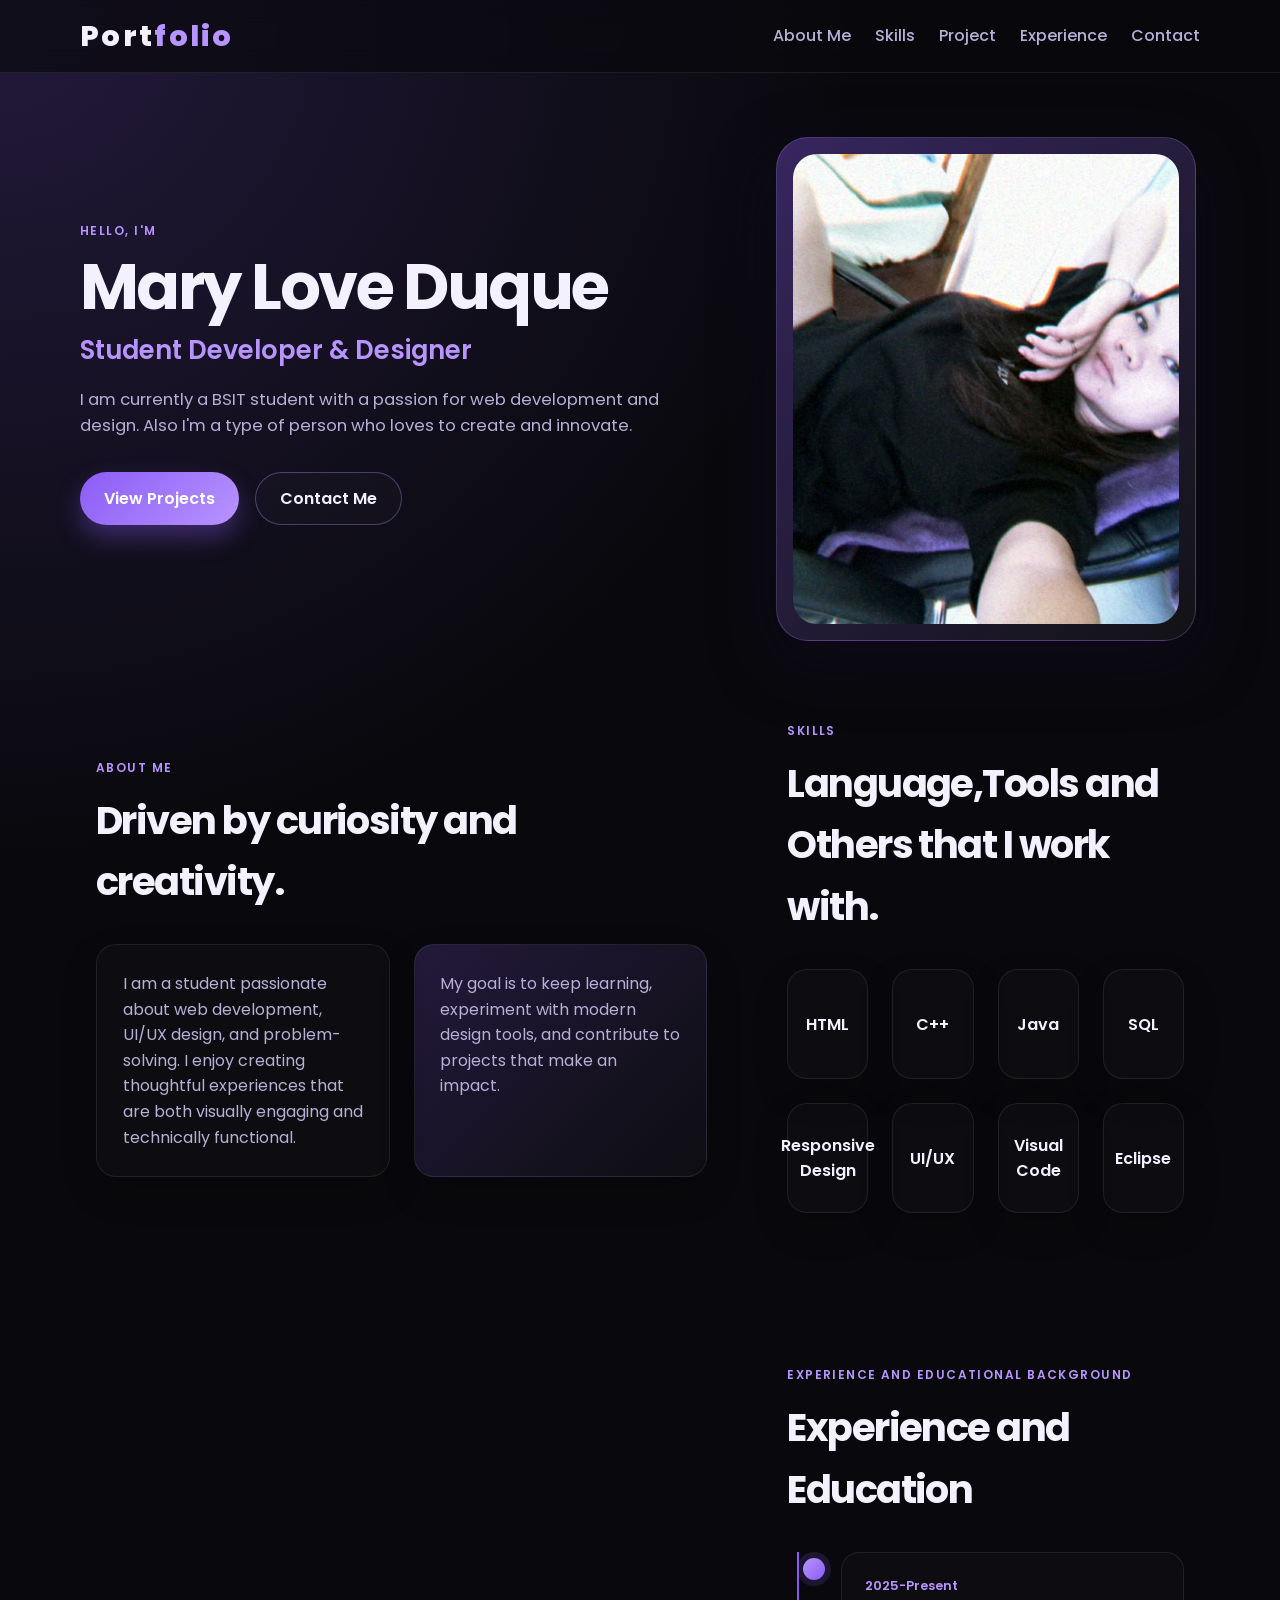
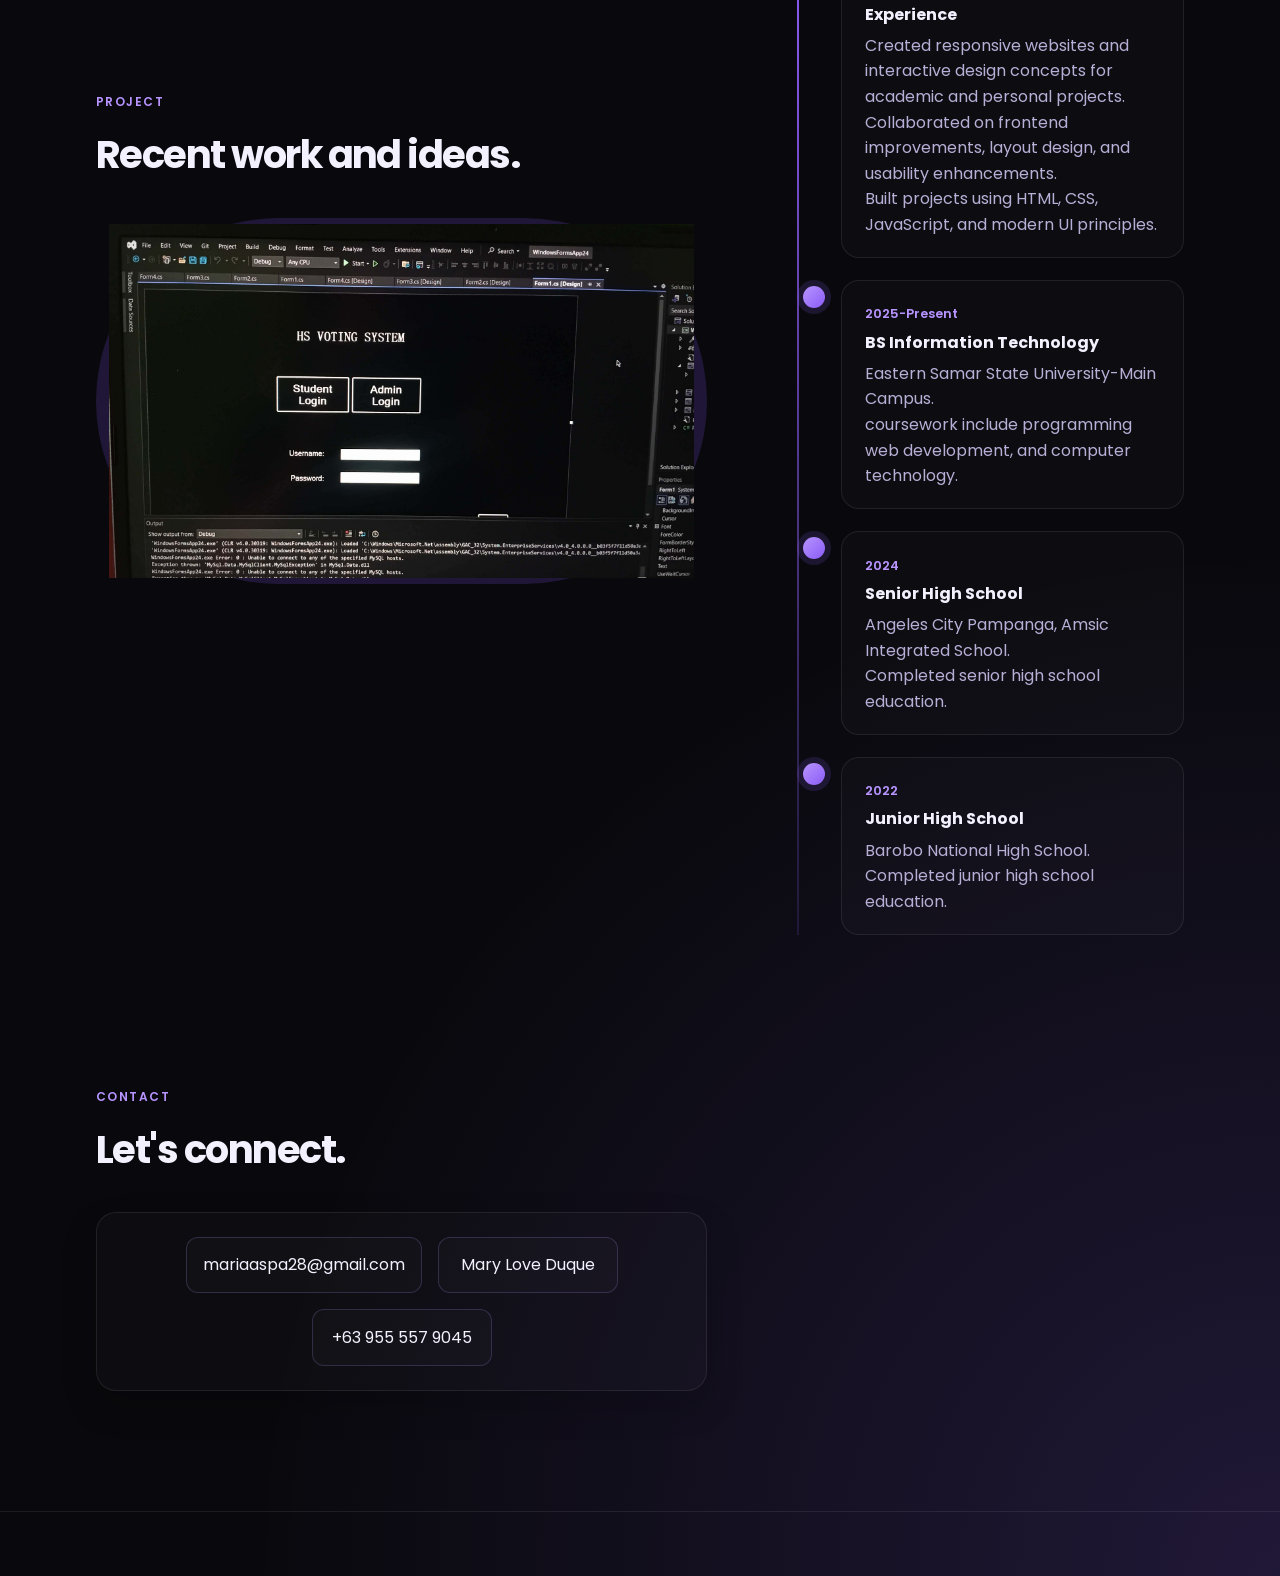
<file: index.html>
<!DOCTYPE html>
<html lang="en">
  <head>
    <meta charset="UTF-8" />
    <meta name="viewport" content="width=device-width, initial-scale=1.0" />
    <title>Student Portfolio</title>
    <link rel="preconnect" href="https://fonts.googleapis.com" />
    <link rel="preconnect" href="https://fonts.gstatic.com" crossorigin />
    <link
      href="https://fonts.googleapis.com/css2?family=Poppins:wght@400;500;600;700;800&display=swap"
      rel="stylesheet"
    />
    <link rel="stylesheet" href="style.css" />
  </head>
  <body>
    <header class="site-header">
      <nav class="navbar container">
        <div class="brand">Port<span>folio</span></div>
        <ul class="nav-links">
          <li><a href="#about">About Me</a></li>
          <li><a href="#skills">Skills</a></li>
          <li><a href="#projects">Project</a></li>
          <li><a href="#experience">Experience</a></li>
          <li><a href="#contact">Contact</a></li>
        </ul>
      </nav>
    </header>

    <main>
      <section class="hero container">
        <div class="hero-copy">
          <p class="eyebrow">Hello, I'm</p>
          <h1>Mary Love Duque</h1>
          <h2>Student Developer & Designer</h2>
          <p class="intro">
            I am currently a BSIT student with a passion for web development and design.
           Also I'm a type of person who loves to create and innovate.</p>
          <div class="cta-group">
            <a href="#projects" class="btn primary">View Projects</a>
            <a href="#contact" class="btn secondary">Contact Me</a>
          </div>
          <div class="mini-stats">
            
          </div>
        </div>

        <div class="hero-visual">
  <div class="profile-frame">
    <img
      src="./images/7b76f53e-5c79-40bb-9604-5a09e35d7447.jpg"
      alt="Mary Love Duque profile portrait"
    />
  </div>
</div>

      <section id="about" class="section container">
        <div class="section-heading">
          <p class="eyebrow">About Me</p>
          <h3>Driven by curiosity and creativity.</h3>
        </div>
        <div class="about-grid">
          <div class="about-card">
            <p>
              I am a student passionate about web development, UI/UX design, and
              problem-solving. I enjoy creating thoughtful experiences that are both
              visually engaging and technically functional.
            </p>
          </div>
          <div class="about-card highlight">
            <p>
              My goal is to keep learning, experiment with modern design tools, and
              contribute to projects that make an impact.
            </p>
          </div>
        </div>
      </section>

      <section id="skills" class="section container">
        <div class="section-heading">
          <p class="eyebrow">Skills</p>
          <h3>Language,Tools and Others that I work with.</h3>
        </div>
        <div class="skills-grid">
          <div class="skill-card"><span>HTML</span></div>
          <div class="skill-card"><span>C++</span></div>
          <div class="skill-card"><span>Java</span></div>
          <div class="skill-card"><span>SQL</span></div>
          <div class="skill-card"><span>Responsive Design</span></div>
          <div class="skill-card"><span>UI/UX</span></div>
          <div class="skill-card"><span>Visual Code</span></div>
          <div class="skill-card"><span>Eclipse</span></div>
        </div>
      </section>

      <section id="projects" class="section container">
        <div class="section-heading">
          <p class="eyebrow">Project</p>
          <h3>Recent work and ideas.</h3>
        </div>
          <article">
            <div class="project-badge">
              <img src="images/c8c3b118-d258-4df6-9033-a4bbf5bd6106.jpg" alt="">
            </div>
          </article>
        </div>
      </section>

      <section id="experience" class="section container">
        <div class="section-heading">
          <p class="eyebrow">Experience and Educational Background</p>
          <h3>Experience and Education</h3>
        </div>

        <div class="timeline">
          <div class="timeline-item">
            <div class="timeline-dot"></div>
            <div class="timeline-content">
              <span>2025-Present</span>
              <h4>Experience</h4>
              <p>Created responsive websites and interactive design concepts for academic and personal projects.</p>
              <p>Collaborated on frontend improvements, layout design, and usability enhancements.</p>
              <p>Built projects using HTML, CSS, JavaScript, and modern UI principles.</p>
            </div>
          </div>

          <div class="timeline-item">
            <div class="timeline-dot"></div>
            <div class="timeline-content">
             <span>2025-Present</span>
              <h4>BS Information Technology</h4>
              <p>Eastern Samar State University-Main Campus.</p>
              <p>coursework include programming web development, and computer technology.</p>

            </div>
          </div>

          <div class="timeline-item">
            <div class="timeline-dot"></div>
            <div class="timeline-content">
              <span>2024</span>
              <h4>Senior High School</h4>
              <p>Angeles City Pampanga, Amsic Integrated School.</p>
              <p>Completed senior high school education.</p>
            </div>

          </div>
          <div class="timeline-item">
            <div class="timeline-dot"></div>
            <div class="timeline-content">
              <span>2022</span>
              <h4>Junior High School</h4>
              <p>Barobo National High School.</p>
              <p>Completed junior high school education.</p>
            </div>
          </div>
        </div>
      </section>

      <section id="contact" class="section container">
        <div class="section-heading">
          <p class="eyebrow">Contact</p>
          <h3>Let's connect.</h3>
        </div>

        <div class="contact-box">
          <a href="mariaaspa28@gmail.com">mariaaspa28@gmail.com</a>
          <a href="https://www.facebook.com/marylove.duque.5" target="_blank" rel="noreferrer">Mary Love Duque</a>
          <a href="https://github.com" target="_blank" rel="noreferrer">+63 955 557 9045</a>
        </div>
      </section>
    </main>

    <footer class="site-footer">
      <p></p>
    </footer>
  </body>
</html>
</file>
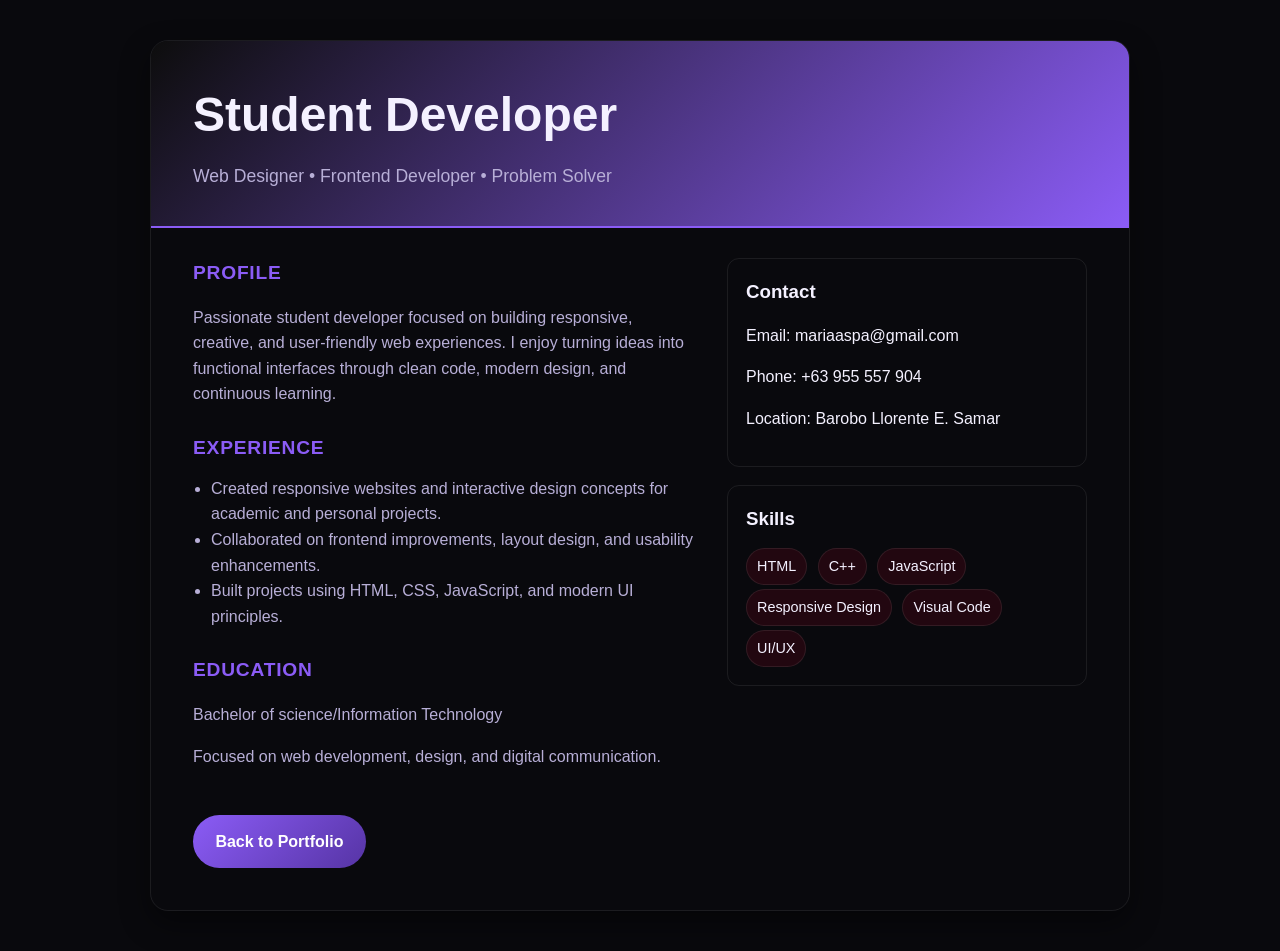
<file: resume.html>
<!DOCTYPE html>
<html lang="en">
<head>
    <meta charset="UTF-8" />
    <meta name="viewport" content="width=device-width, initial-scale=1.0" />
    <title>Resume | Student Portfolio</title>
    <style>
        :root {
         --bg: #09090d;
  --bg-soft: #12121a;
  --card: #171722;
  --card-strong: #1d1d2c;
  --text: #f4f1ff;
  --muted: #b8afd7;
  --primary: #8b5cf6;
  --primary-light: #b794ff;
  --primary-dark: #5634a5;
  --line: rgba(255, 255, 255, 0.08);
  --shadow: rgba(139, 92, 246, 0.35);
}

        * {
            box-sizing: border-box;
        }

        body {
            margin: 0;
            font-family: "Segoe UI", Tahoma, Geneva, Verdana, sans-serif;
            background: var(--bg);
            color: var(--text);
            line-height: 1.6;
        }

        .resume-page {
            max-width: 980px;
            margin: 40px auto;
            background: var(--panel);
            border: 1px solid var(--line);
            border-radius: 18px;
            box-shadow: 0 12px 30px rgba(0, 0, 0, 0.45);
            overflow: hidden;
        }

        .resume-header {
            background: linear-gradient(135deg, #0d0d0d, var(--primary));
            padding: 36px 42px;
            border-bottom: 2px solid var(--primary);
        }

        .resume-header h1 {
            margin: 0 0 8px;
            font-size: clamp(2rem, 4vw, 3rem);
        }

        .resume-header p {
            margin: 0;
            color: var(--muted);
            font-size: 1.1rem;
        }

        .resume-body {
            padding: 30px 42px 42px;
        }

        .two-col {
            display: grid;
            grid-template-columns: 1.4fr 1fr;
            gap: 30px;
        }

        .section {
            margin-bottom: 26px;
        }

        .section h2 {
            margin: 0 0 12px;
            color: var(--primary);
            font-size: 1.2rem;
            letter-spacing: 0.04em;
            text-transform: uppercase;
        }

        .section p,
        .section li {
            color: var(--muted);
        }

        ul {
            margin: 0;
            padding-left: 18px;
        }

        .info-card {
            background: var(--panel-alt);
            border: 1px solid var(--line);
            border-radius: 12px;
            padding: 18px;
            margin-bottom: 18px;
        }

        .info-card h3 {
            margin: 0 0 10px;
            color: var(--text);
        }

        .tag {
            display: inline-block;
            margin: 4px 6px 0 0;
            padding: 6px 10px;
            border-radius: 999px;
            background: rgba(217, 4, 41, 0.12);
            border: 1px solid var(--line);
            color: var(--text);
            font-size: 0.9rem;
        }

        .btn-row {
            margin-top: 20px;
        }

        .back-btn {
            display: inline-block;
            text-decoration: none;
            background: linear-gradient(135deg, var(--primary), var(--primary-dark));
            color: white;
            padding: 0.85rem 1.4rem;
            border-radius: 999px;
            font-weight: 700;
            border: none;
        }

        @media (max-width: 768px) {
            .resume-page {
                margin: 20px;
            }

            .resume-header,
            .resume-body {
                padding-left: 20px;
                padding-right: 20px;
            }

            .two-col {
                grid-template-columns: 1fr;
            }
        }
    </style>
</head>
<body>
    <div class="resume-page">
        <header class="resume-header">
            <h1>Student Developer</h1>
            <p>Web Designer • Frontend Developer • Problem Solver</p>
        </header>

        <main class="resume-body">
            <div class="two-col">
                <div>
                    <section class="section">
                        <h2>Profile</h2>
                        <p>Passionate student developer focused on building responsive, creative, and user-friendly web experiences. I enjoy turning ideas into functional interfaces through clean code, modern design, and continuous learning.</p>
                    </section>

                    <section class="section">
                        <h2>Experience</h2>
                        <ul>
                            <li>Created responsive websites and interactive design concepts for academic and personal projects.</li>
                            <li>Collaborated on frontend improvements, layout design, and usability enhancements.</li>
                            <li>Built projects using HTML, CSS, JavaScript, and modern UI principles.</li>
                        </ul>
                    </section>

                    <section class="section">
                        <h2>Education</h2>
                        <p>Bachelor of science/Information Technology</p>
                        <p>Focused on web development, design, and digital communication.</p>
                    </section>
                </div>

                <aside>
                    <div class="info-card">
                        <h3>Contact</h3>
                        <p>Email: mariaaspa@gmail.com</p>
                        <p>Phone: +63 955 557 904</p>
                        <p>Location: Barobo Llorente E. Samar</p>
                    </div>

                    <div class="info-card">
                        <h3>Skills</h3>
                        <span class="tag">HTML</span>
                        <span class="tag">C++</span>
                        <span class="tag">JavaScript</span>
                        <span class="tag">Responsive Design</span>
                        <span class="tag">Visual Code</span>
                        <span class="tag">UI/UX</span>
                    </div>
                </aside>
            </div>

            <div class="btn-row">
                <a class="back-btn" href="index.html">Back to Portfolio</a>
            </div>
        </main>
    </div>
</body>
</html>
</file>
<file: style.css>
:root {
  --bg: #09090d;
  --bg-soft: #12121a;
  --card: #171722;
  --card-strong: #1d1d2c;
  --text: #f4f1ff;
  --muted: #b8afd7;
  --primary: #8b5cf6;
  --primary-light: #b794ff;
  --primary-dark: #5634a5;
  --line: rgba(255, 255, 255, 0.08);
  --shadow: rgba(139, 92, 246, 0.35);
}

* {
  box-sizing: border-box;
  margin: 0;
  padding: 0;
}

html {
  scroll-behavior: smooth;
}

body {
  font-family: "Poppins", sans-serif;
  background:
    radial-gradient(circle at top left, rgba(139, 92, 246, 0.2), transparent 25%),
    radial-gradient(circle at bottom right, rgba(139, 92, 246, 0.18), transparent 30%),
    var(--bg);
  color: var(--text);
  line-height: 1.6;
}

img {
  max-width: 100%;
  display: block;
}

a {
  color: inherit;
  text-decoration: none;
}

.container {
  width: min(1120px, calc(100% - 2rem));
  margin: 0 auto;
}

.site-header {
  position: sticky;
  top: 0;
  z-index: 10;
  backdrop-filter: blur(12px);
  background: rgba(9, 9, 13, 0.7);
  border-bottom: 1px solid var(--line);
}

.navbar {
  display: flex;
  align-items: center;
  justify-content: space-between;
  min-height: 72px;
}

.brand {
  font-size: 1.8rem;
  font-weight: 800;
  letter-spacing: 0.08em;
}

.brand span {
  color: var(--primary-light);
}

.nav-links {
  display: flex;
  align-items: center;
  gap: 1.5rem;
  list-style: none;
}

.nav-links a {
  color: var(--muted);
  font-weight: 500;
  transition: color 0.2s ease;
}

.nav-links a:hover {
  color: var(--text);
}

.hero {
  display: grid;
  grid-template-columns: 1.2fr 0.8fr;
  align-items: center;
  gap: 3rem;
  min-height: calc(100vh - 72px);
  padding: 4rem 0 3rem;
}

.eyebrow {
  text-transform: uppercase;
  color: var(--primary-light);
  letter-spacing: 0.12em;
  font-size: 0.75rem;
  font-weight: 600;
  margin-bottom: 0.8rem;
}

.hero-copy h1 {
  font-size: clamp(2.6rem, 5vw, 5rem);
  line-height: 1.05;
  letter-spacing: -0.04em;
  margin-bottom: 0.6rem;
}

.hero-copy h2 {
  font-size: clamp(1.2rem, 2vw, 2rem);
  color: var(--primary-light);
  font-weight: 600;
  margin-bottom: 1rem;
}

.intro {
  max-width: 620px;
  color: var(--muted);
  font-size: 1.04rem;
}

.cta-group {
  display: flex;
  flex-wrap: wrap;
  gap: 1rem;
  margin: 2rem 0;
}

.btn {
  display: inline-flex;
  align-items: center;
  justify-content: center;
  min-height: 48px;
  padding: 0.8rem 1.5rem;
  border-radius: 999px;
  font-weight: 600;
  transition: transform 0.2s ease, box-shadow 0.2s ease;
}

.btn:hover {
  transform: translateY(-2px);
}

.btn.primary {
  background: linear-gradient(135deg, var(--primary), var(--primary-light));
  color: white;
  box-shadow: 0 12px 24px var(--shadow);
}

.btn.secondary {
  border: 1px solid rgba(183, 148, 255, 0.35);
  background: rgba(255, 255, 255, 0.02);
}

.mini-stats {
  display: flex;
  flex-wrap: wrap;
  gap: 1.2rem;
  margin-top: 1.5rem;
}

.mini-stats div {
  display: flex;
  flex-direction: column;
  background: rgba(255, 255, 255, 0.02);
  border: 1px solid var(--line);
  border-radius: 16px;
  padding: 0.8rem 1rem;
  min-width: 122px;
}

.mini-stats strong {
  font-size: 1.35rem;
  color: var(--primary-light);
}

.mini-stats span {
  color: var(--muted);
  font-size: 0.83rem;
}

.hero-visual {
  display: flex;
  justify-content: center;
}

.profile-frame {
  position: relative;
  width: min(100%, 420px);
  aspect-ratio: 1 / 1.2;
  padding: 1rem;
  border-radius: 32px;
  background: linear-gradient(135deg, rgba(139, 92, 246, 0.35), rgba(255, 255, 255, 0.04));
  border: 1px solid rgba(183, 148, 255, 0.25);
  box-shadow: 0 20px 60px rgba(14, 10, 28, 0.8);
}

.profile-frame::before {
  content: "";
  position: absolute;
  inset: 18px;
  border-radius: 24px;
  border: 1px solid rgba(255, 255, 255, 0.12);
}

.profile-frame img {
  position: relative;
  z-index: 1;
  width: 100%;
  height: 100%;
  object-fit: cover;
  border-radius: 24px;
}

.section {
  padding: 2rem 0 4.5rem;
}

.section-heading {
  margin-bottom: 2rem;
}

.section-heading h3 {
  font-size: clamp(1.9rem, 3vw, 2.8rem);
  letter-spacing: -0.04em;
}

.about-grid,
.projects-grid,
.skills-grid {
  display: grid;
  gap: 1.5rem;
}

.about-grid {
  grid-template-columns: repeat(2, minmax(0, 1fr));
}

.about-card,
.project-card,
.skill-card,
.contact-box {
  background: rgba(255, 255, 255, 0.02);
  border: 1px solid var(--line);
  border-radius: 20px;
  box-shadow: 0 15px 35px rgba(0, 0, 0, 0.18);
}

.about-card {
  padding: 1.6rem;
  color: var(--muted);
}

.about-card.highlight {
  background: linear-gradient(135deg, rgba(139, 92, 246, 0.2), rgba(255, 255, 255, 0.02));
}

.skills-grid {
  grid-template-columns: repeat(4, minmax(0, 1fr));
}

.skill-card {
  display: flex;
  align-items: center;
  justify-content: center;
  min-height: 110px;
  padding: 1rem;
  text-align: center;
  font-weight: 600;
  color: var(--text);
}

.projects-grid {
  grid-template-columns: repeat(3, minmax(0, 1fr));
}

.project-card {
  padding: 1.6rem;
}

.project-badge {
  display: inline-block;
  background: rgba(139, 92, 246, 0.18);
  color: var(--primary-light);
  border-radius: 999px;
  padding: 0.4rem 0.8rem;
  font-size: 0.75rem;
  text-transform: uppercase;
  letter-spacing: 0.08em;
  margin-bottom: 1rem;
}

.project-card h4 {
  font-size: 1.4rem;
  margin-bottom: 0.7rem;
}

.project-card p {
  color: var(--muted);
}

.timeline {
  position: relative;
  display: flex;
  flex-direction: column;
  gap: 1.4rem;
  padding-left: 1rem;
}

.timeline::before {
  content: "";
  position: absolute;
  left: 10px;
  top: 0;
  bottom: 0;
  width: 2px;
  background: linear-gradient(to bottom, var(--primary), rgba(139, 92, 246, 0.15));
}

.timeline-item {
  position: relative;
  display: grid;
  grid-template-columns: 22px 1fr;
  gap: 1rem;
  align-items: start;
}

.timeline-dot {
  position: relative;
  width: 22px;
  height: 22px;
  border-radius: 50%;
  background: linear-gradient(135deg, var(--primary-light), var(--primary));
  box-shadow: 0 0 0 6px rgba(139, 92, 246, 0.15);
  margin-top: 0.35rem;
}

.timeline-content {
  background: rgba(255, 255, 255, 0.02);
  border: 1px solid var(--line);
  border-radius: 18px;
  padding: 1.2rem 1.4rem;
}

.timeline-content span {
  display: inline-block;
  color: var(--primary-light);
  font-size: 0.8rem;
  font-weight: 600;
  margin-bottom: 0.3rem;
}

.timeline-content h4 {
  margin-bottom: 0.35rem;
}

.timeline-content p {
  color: var(--muted);
}

.contact-box {
  display: flex;
  flex-wrap: wrap;
  justify-content: center;
  gap: 1rem;
  padding: 1.5rem;
}

.contact-box a {
  min-width: 180px;
  text-align: center;
  background: rgba(255, 255, 255, 0.02);
  border: 1px solid rgba(183, 148, 255, 0.2);
  border-radius: 12px;
  padding: 0.9rem 1rem;
  color: var(--text);
}

.site-footer {
  border-top: 1px solid var(--line);
  padding: 1.5rem 0 2.5rem;
  text-align: center;
  color: var(--muted);
}

@media (max-width: 860px) {
  .hero {
    grid-template-columns: 1fr;
    text-align: center;
    padding-top: 3rem;
  }

  .hero-copy {
    order: 2;
  }

  .hero-visual {
    order: 1;
  }

  .cta-group,
  .mini-stats {
    justify-content: center;
  }

  .about-grid,
  .projects-grid,
  .skills-grid {
    grid-template-columns: 1fr 1fr;
  }
}

@media (max-width: 640px) {
  .navbar {
    flex-direction: column;
    justify-content: center;
    padding: 1rem 0;
    gap: 0.8rem;
  }

  .nav-links {
    flex-wrap: wrap;
    justify-content: center;
    gap: 0.8rem 1rem;
  }

  .about-grid,
  .projects-grid,
  .skills-grid {
    grid-template-columns: 1fr;
  }

  .section {
    padding-bottom: 3rem;
  }
}
</file>
